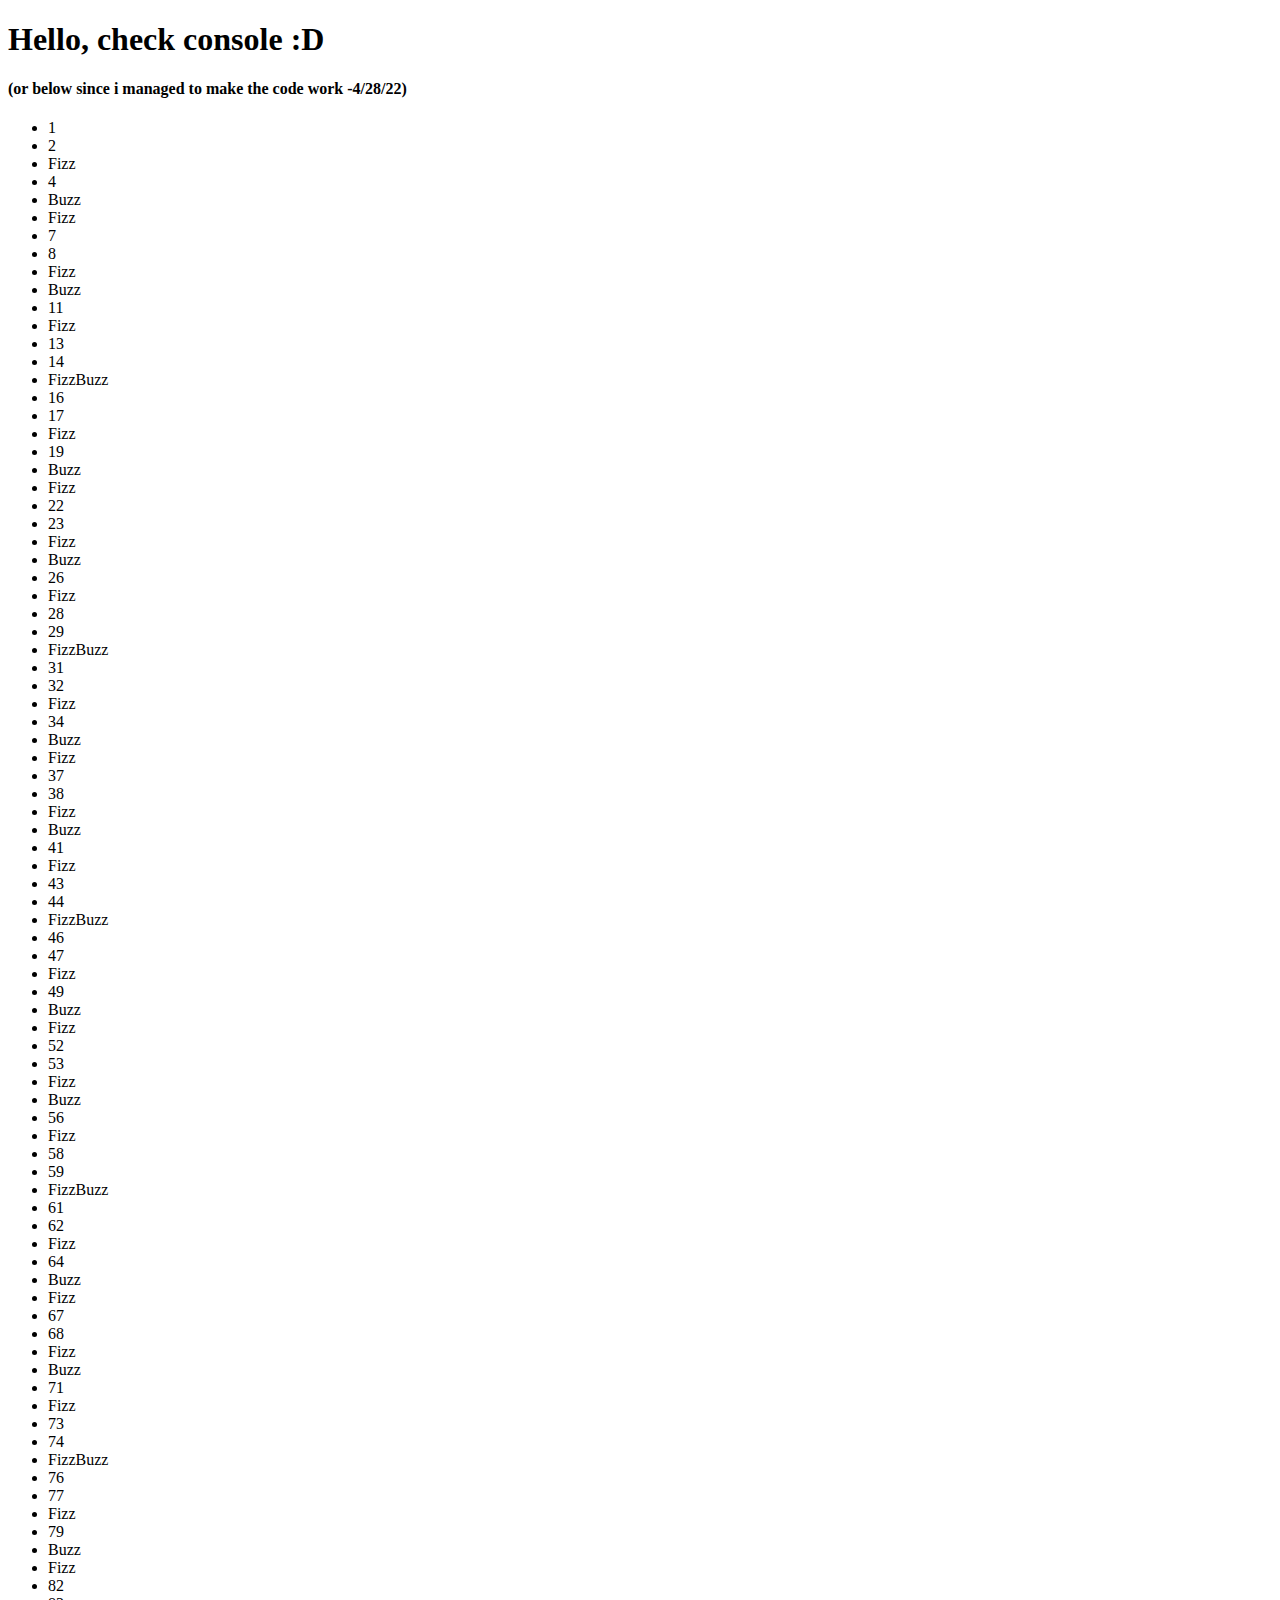
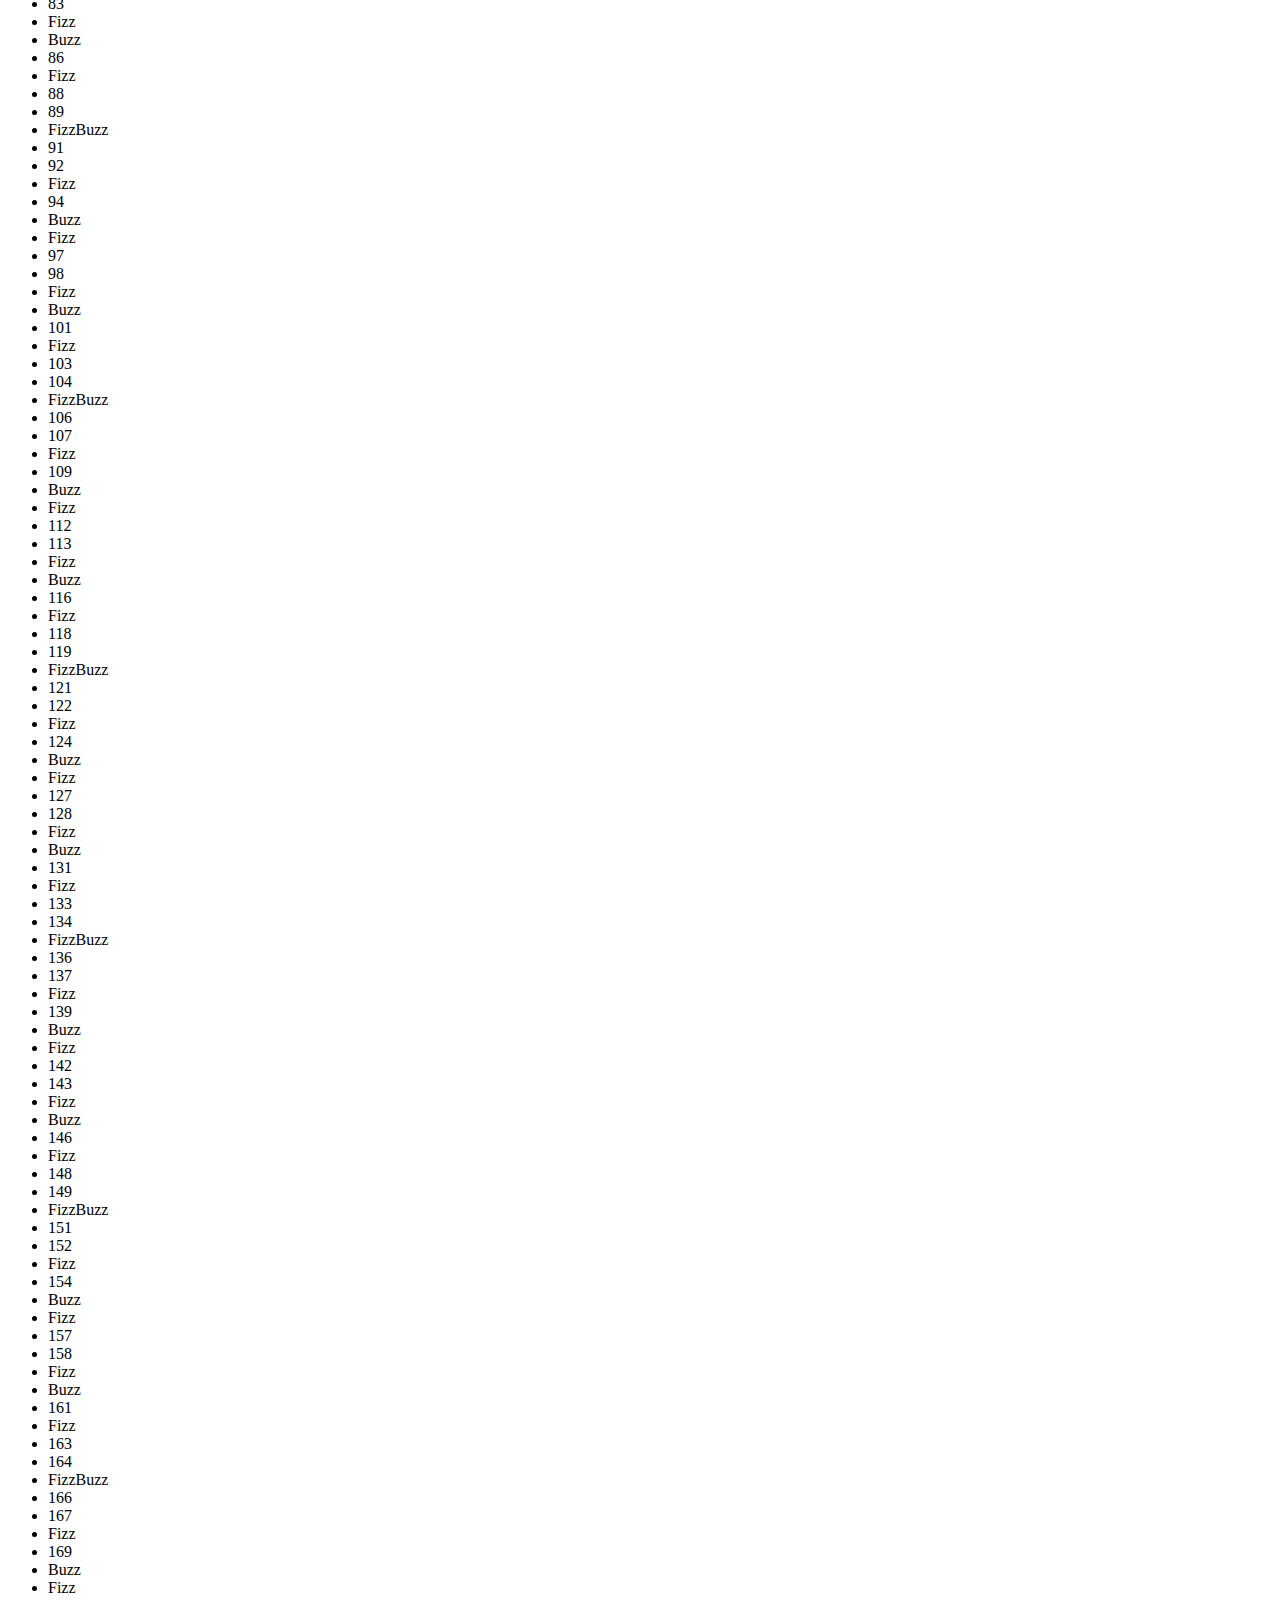
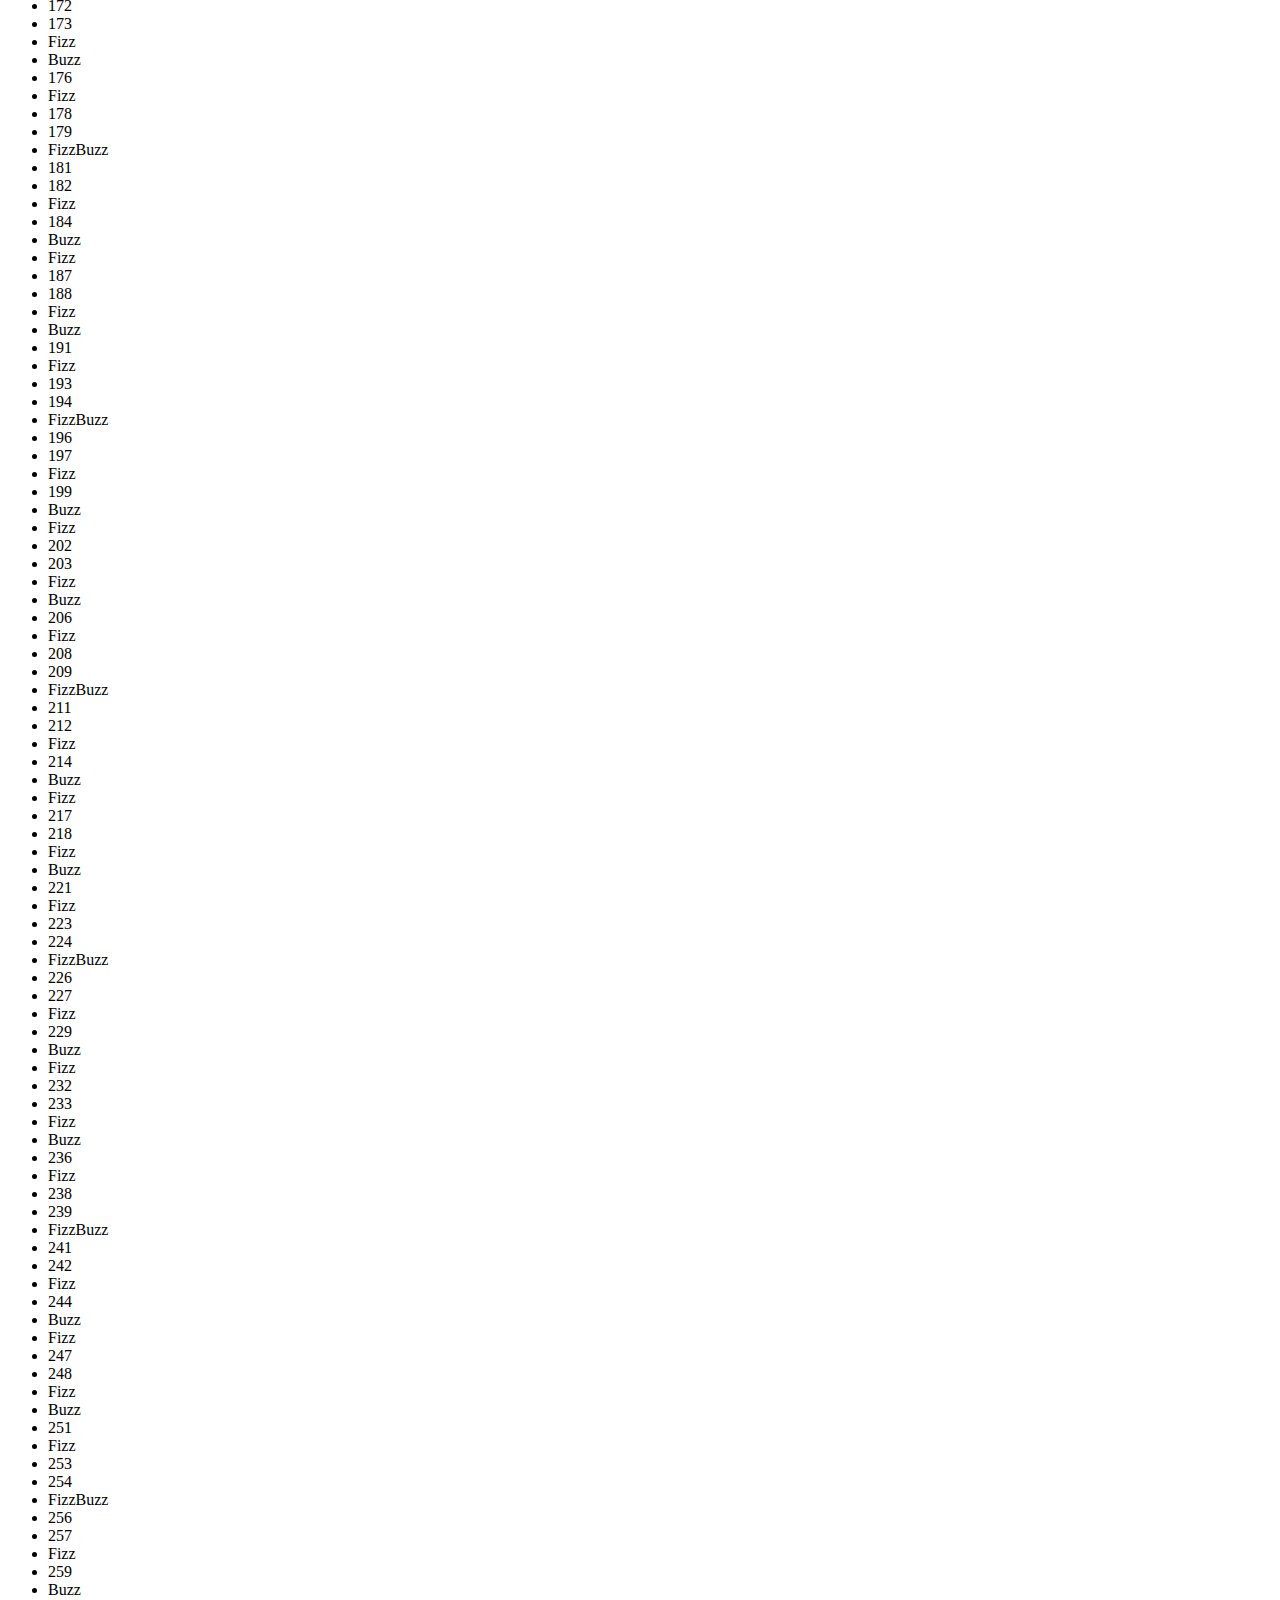
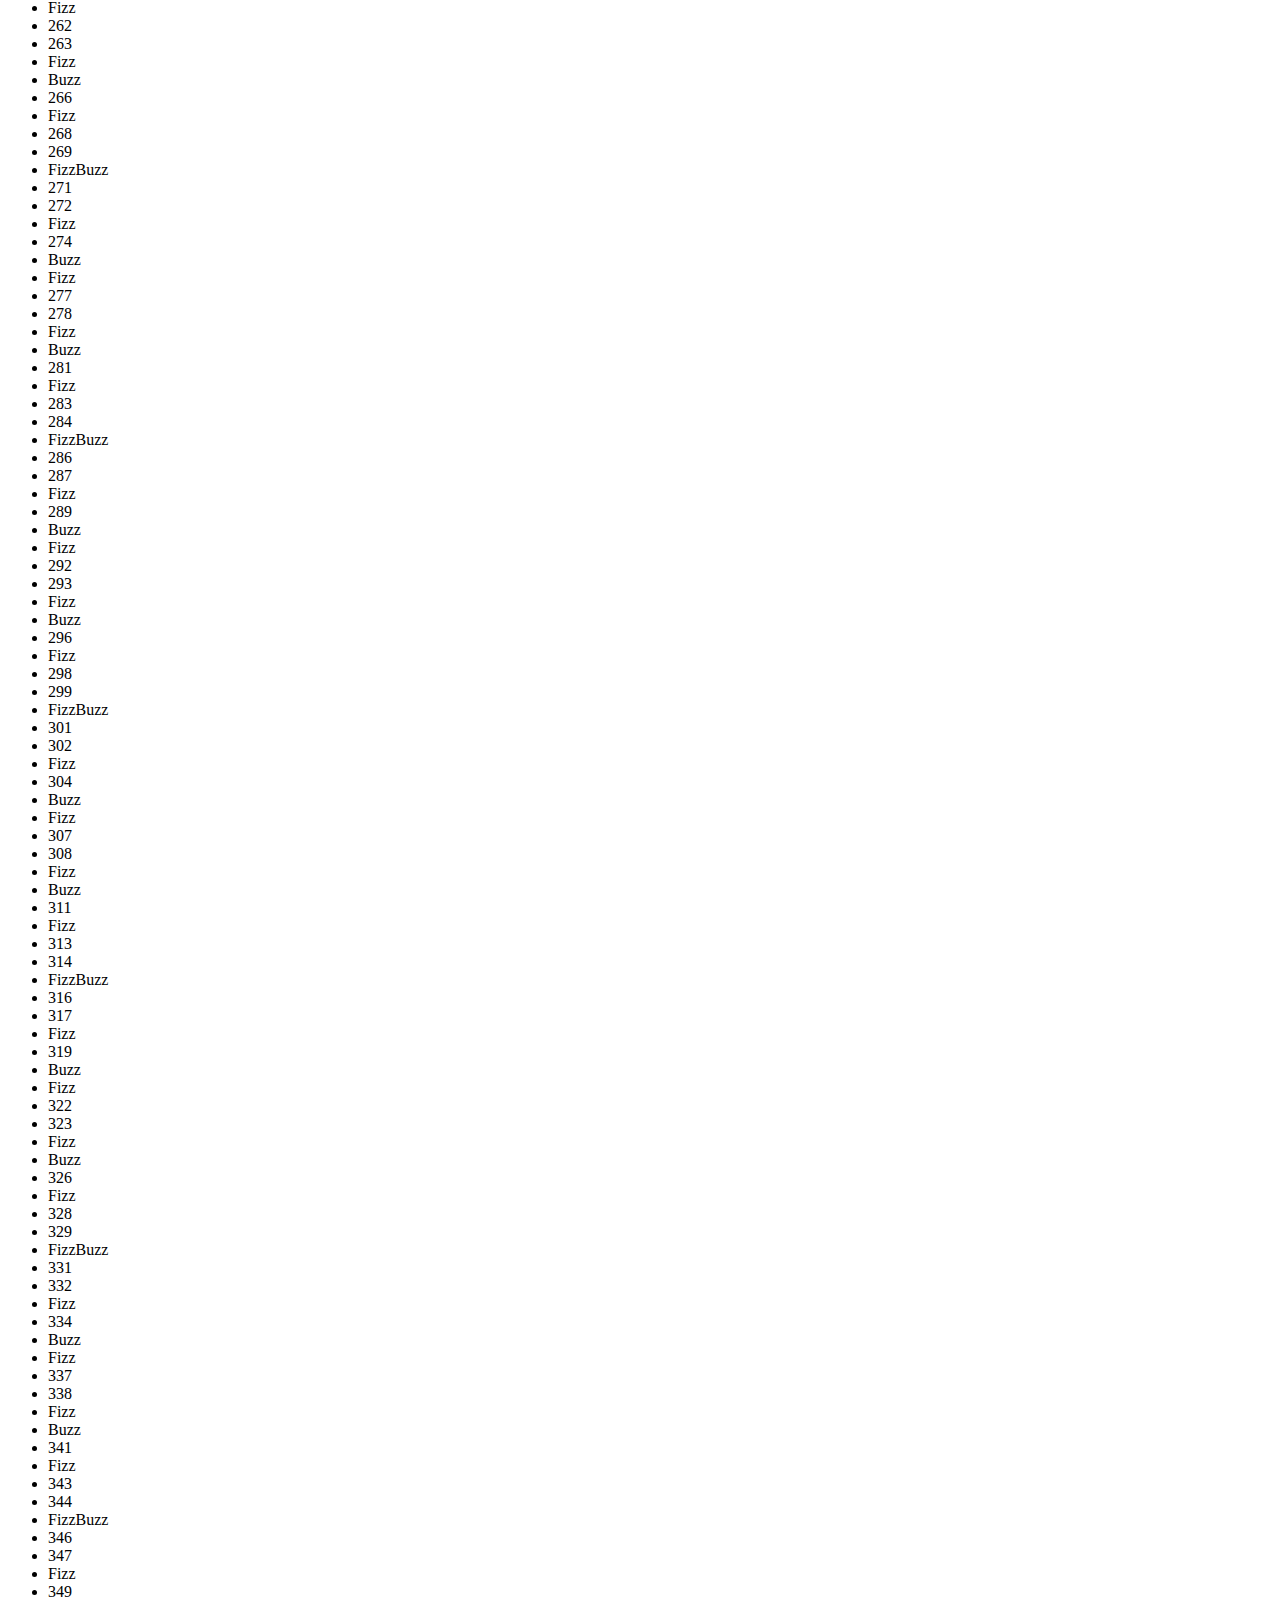
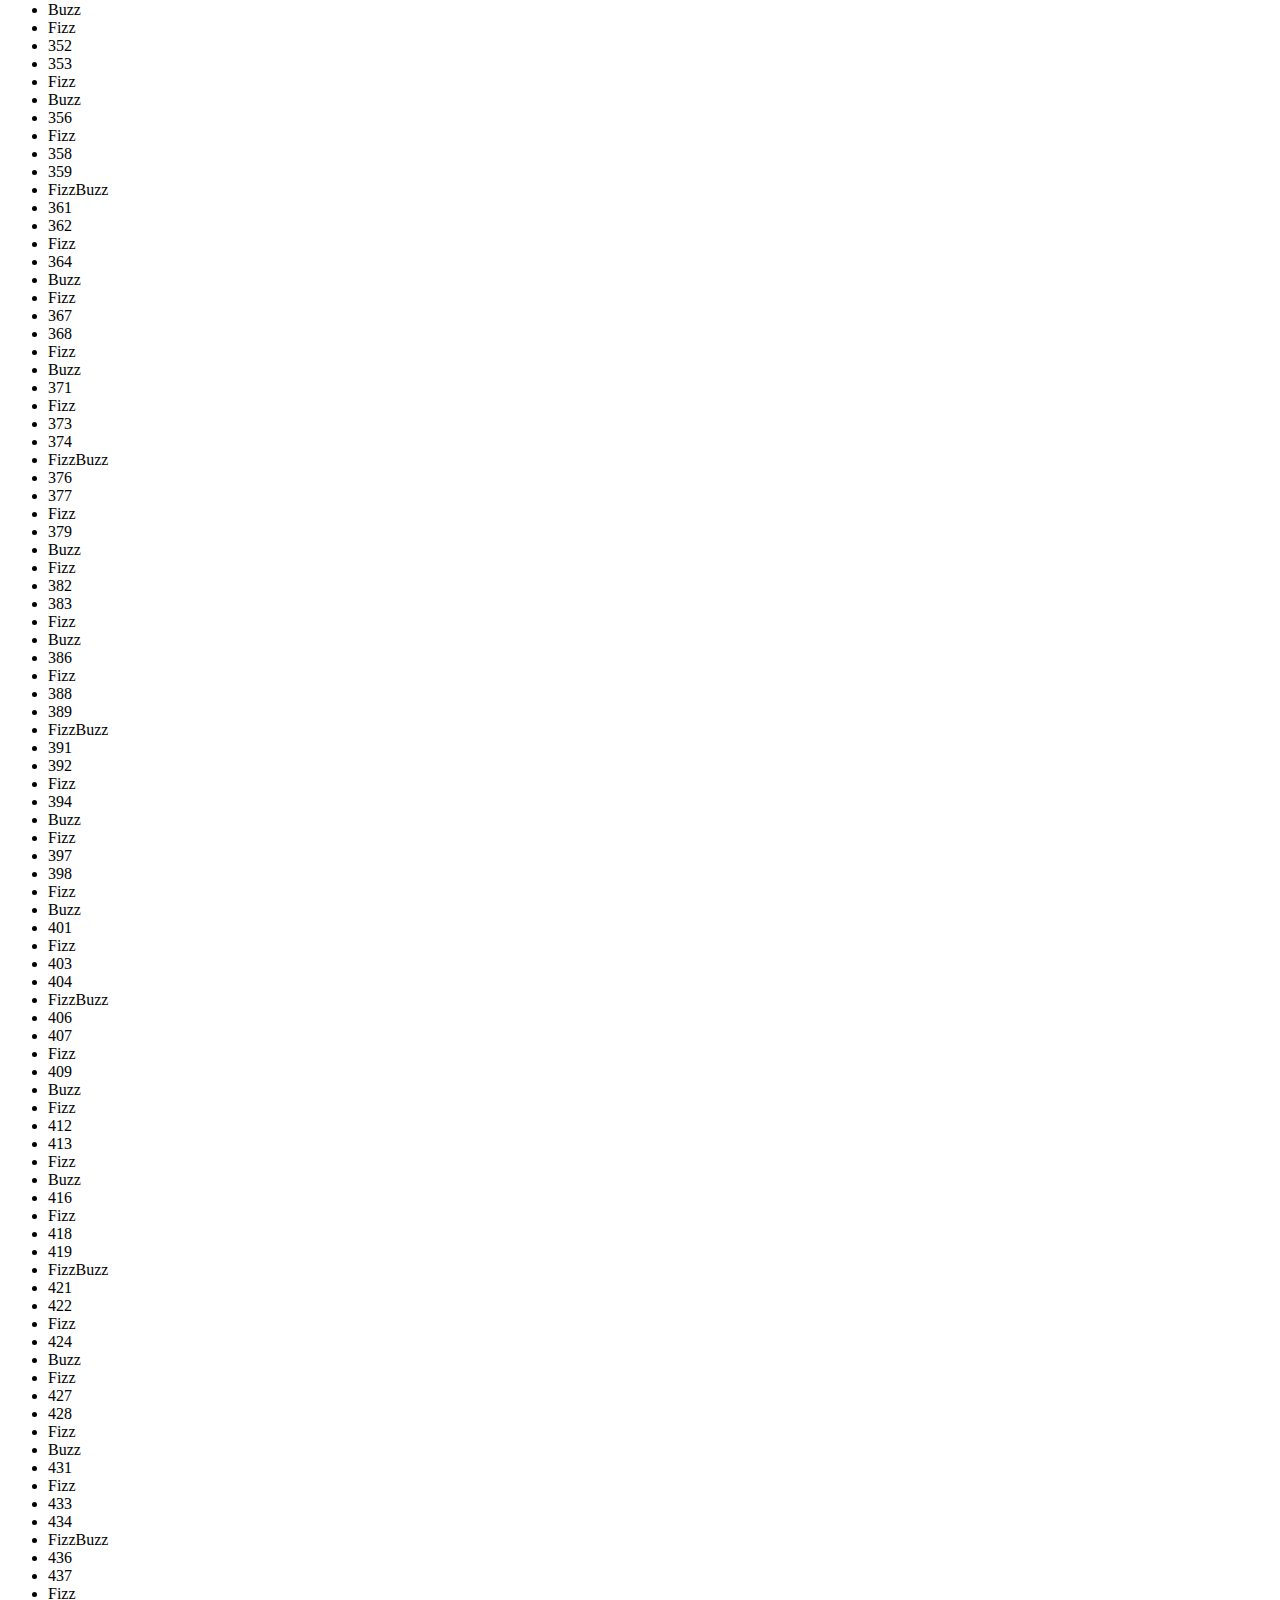
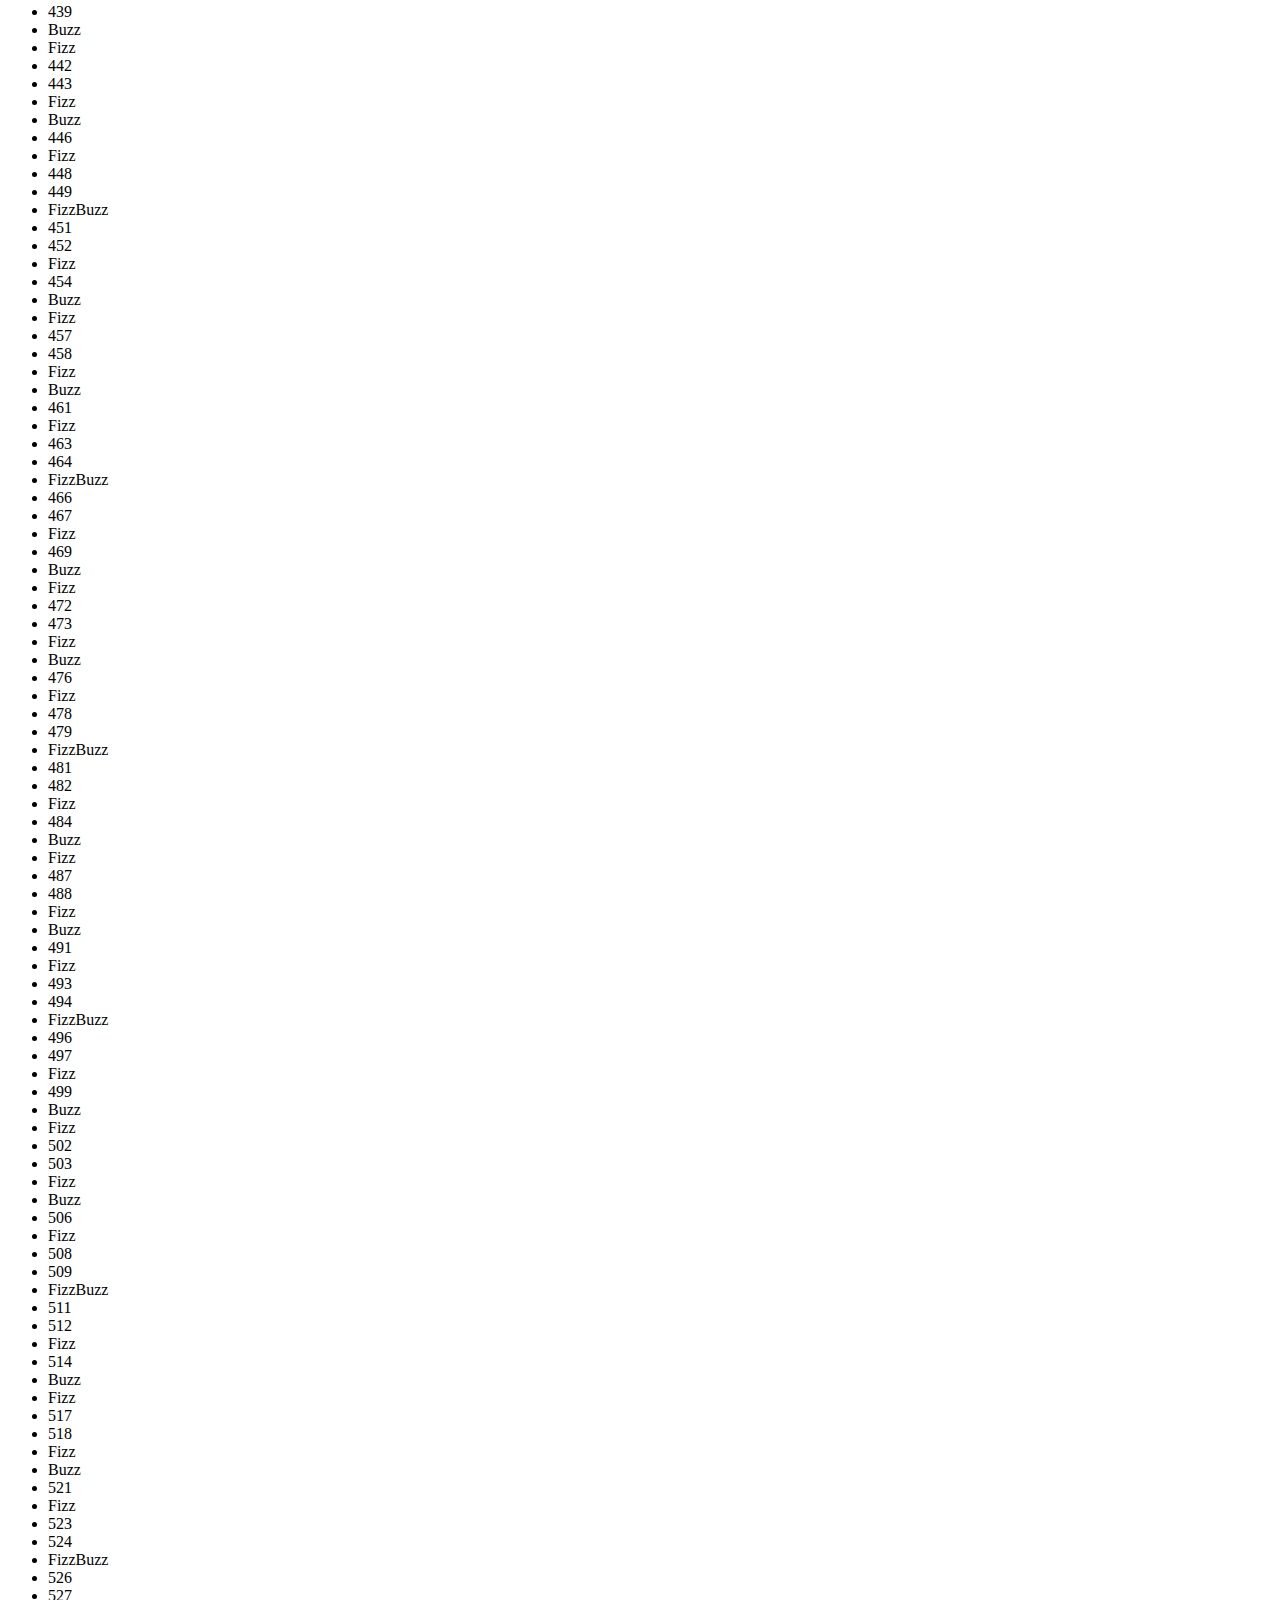
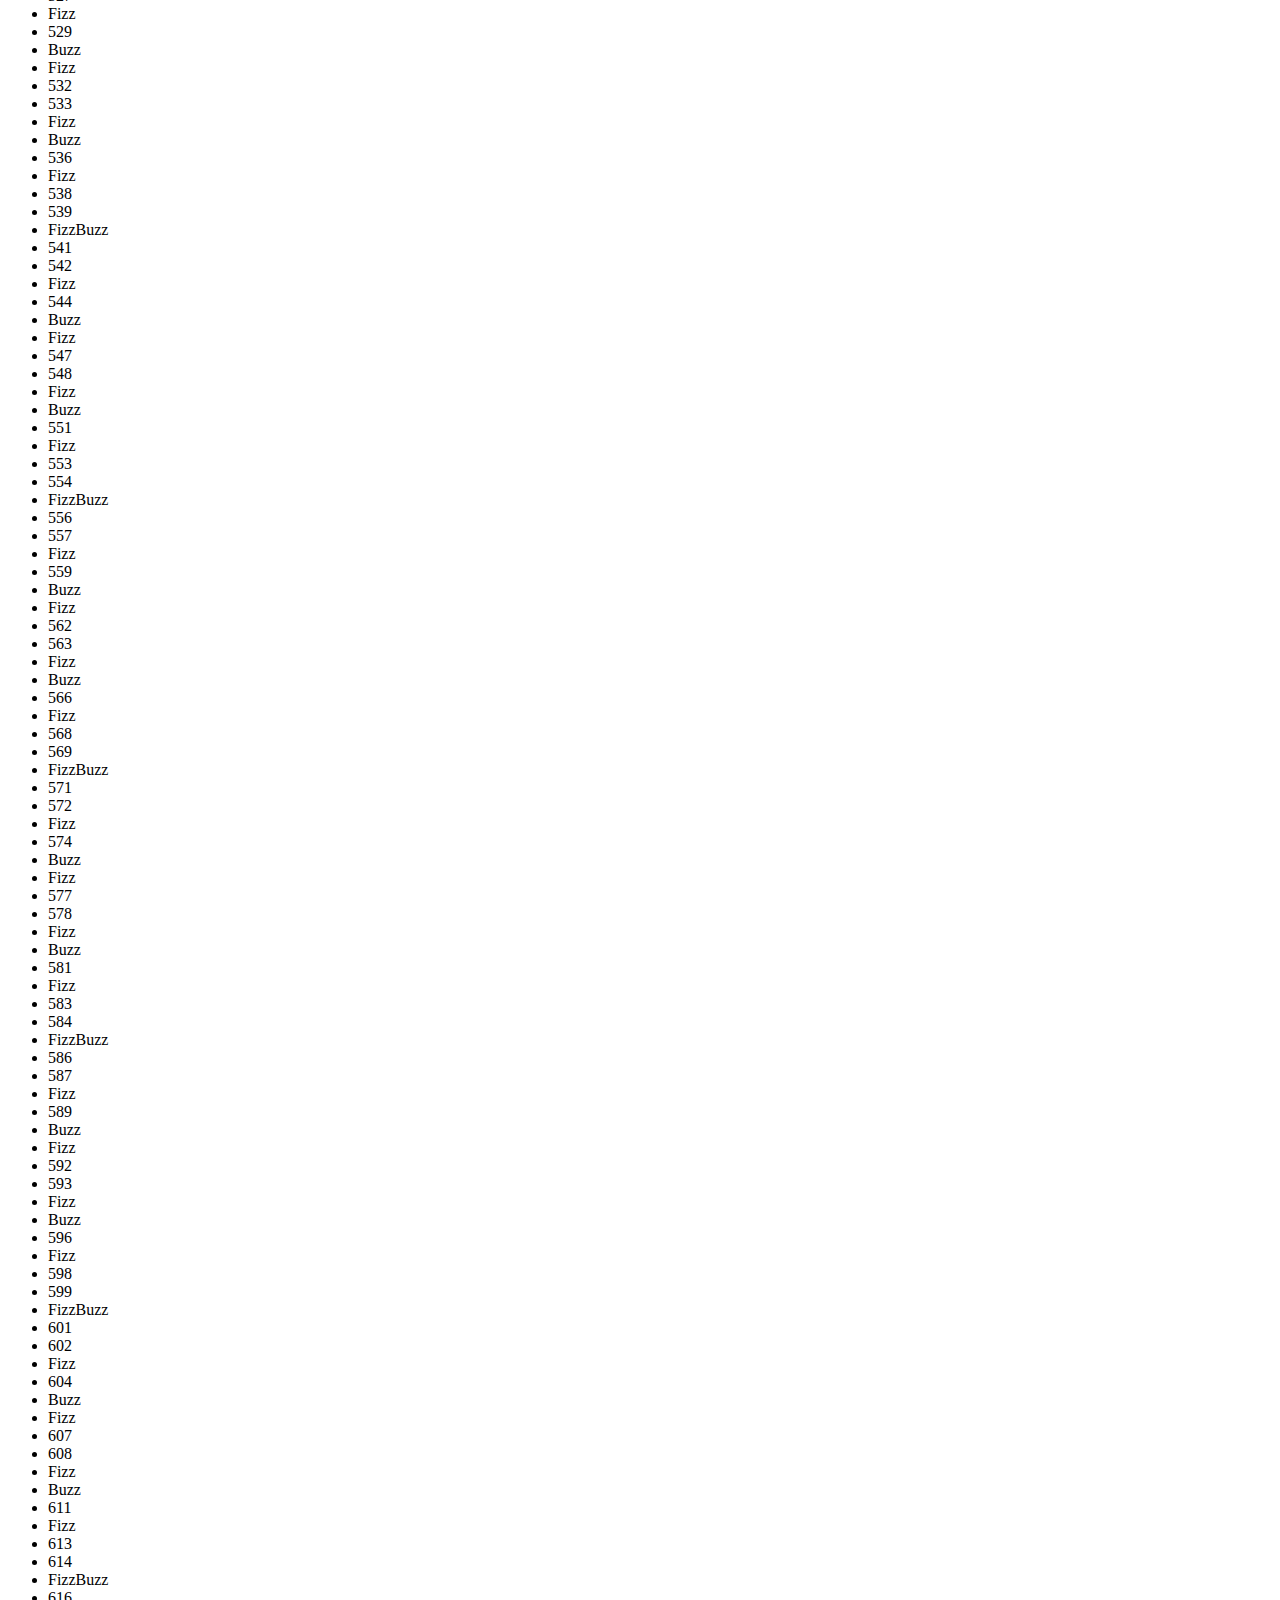
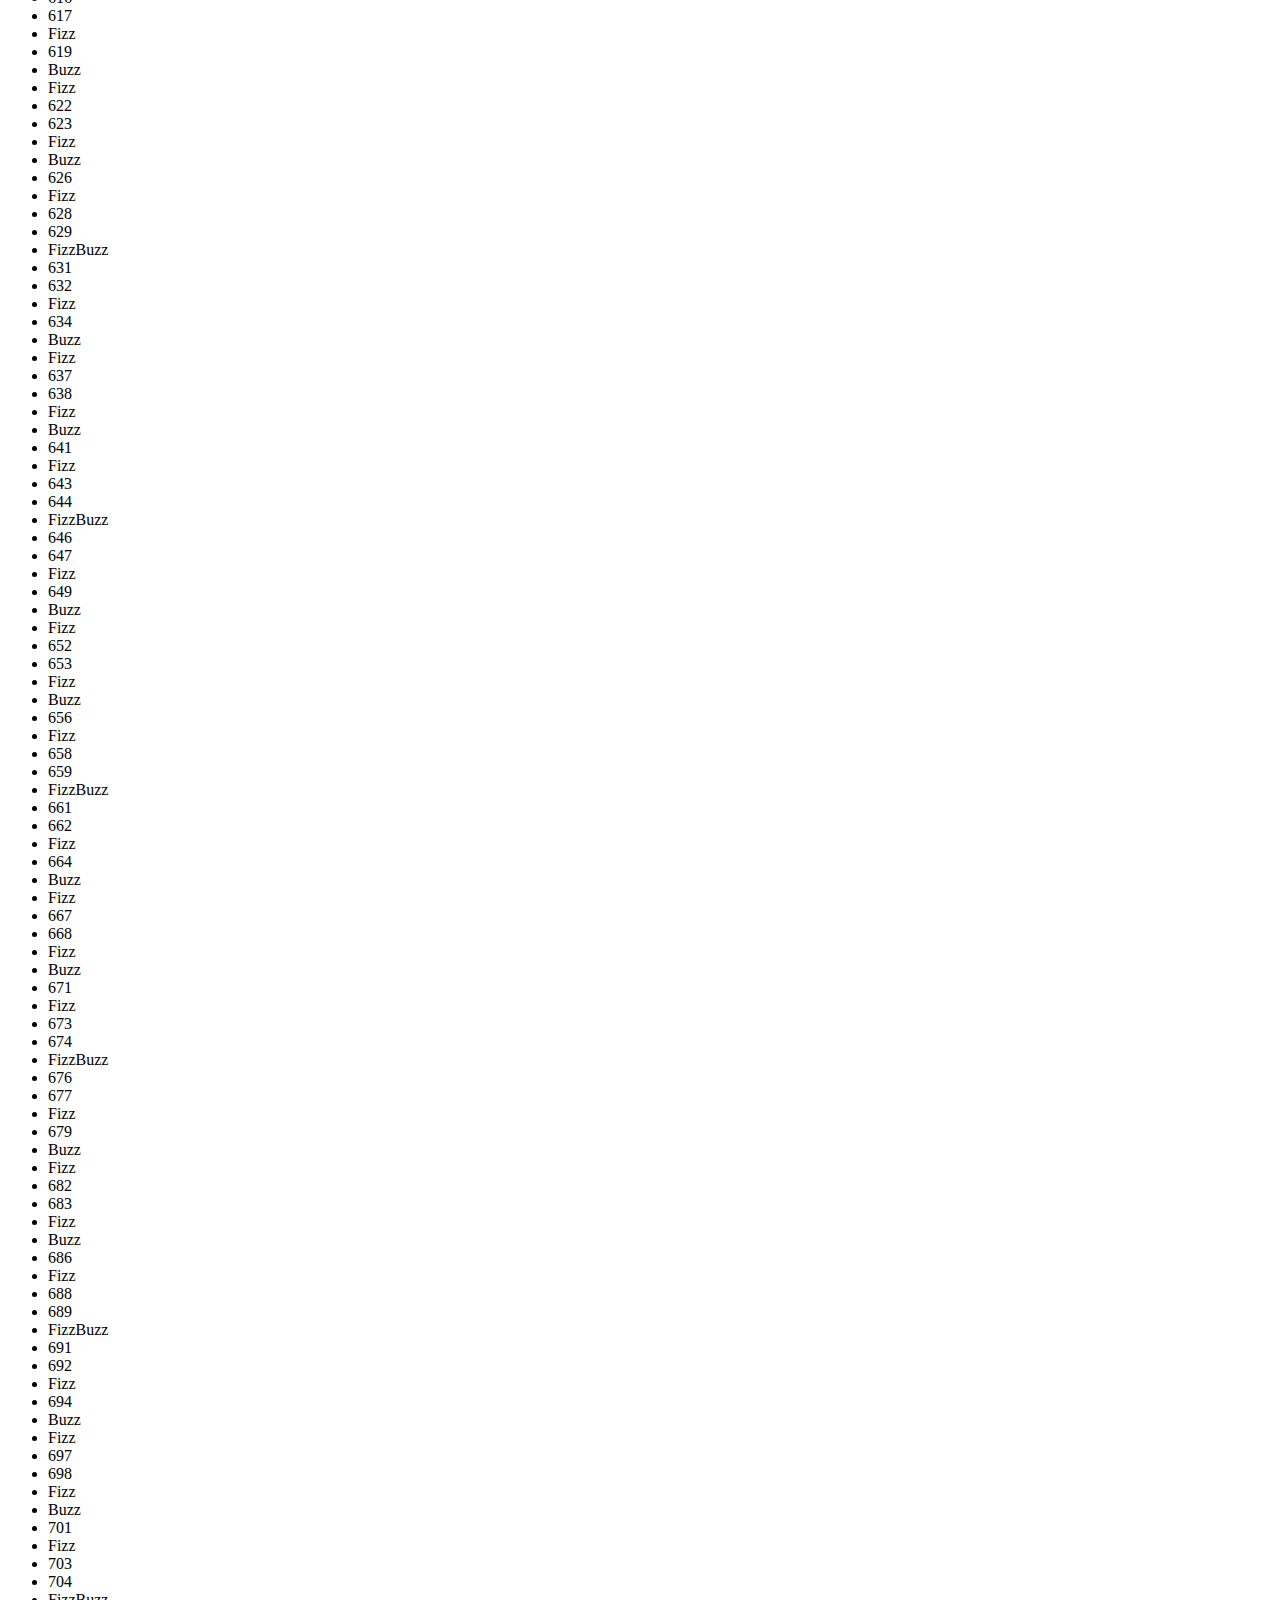
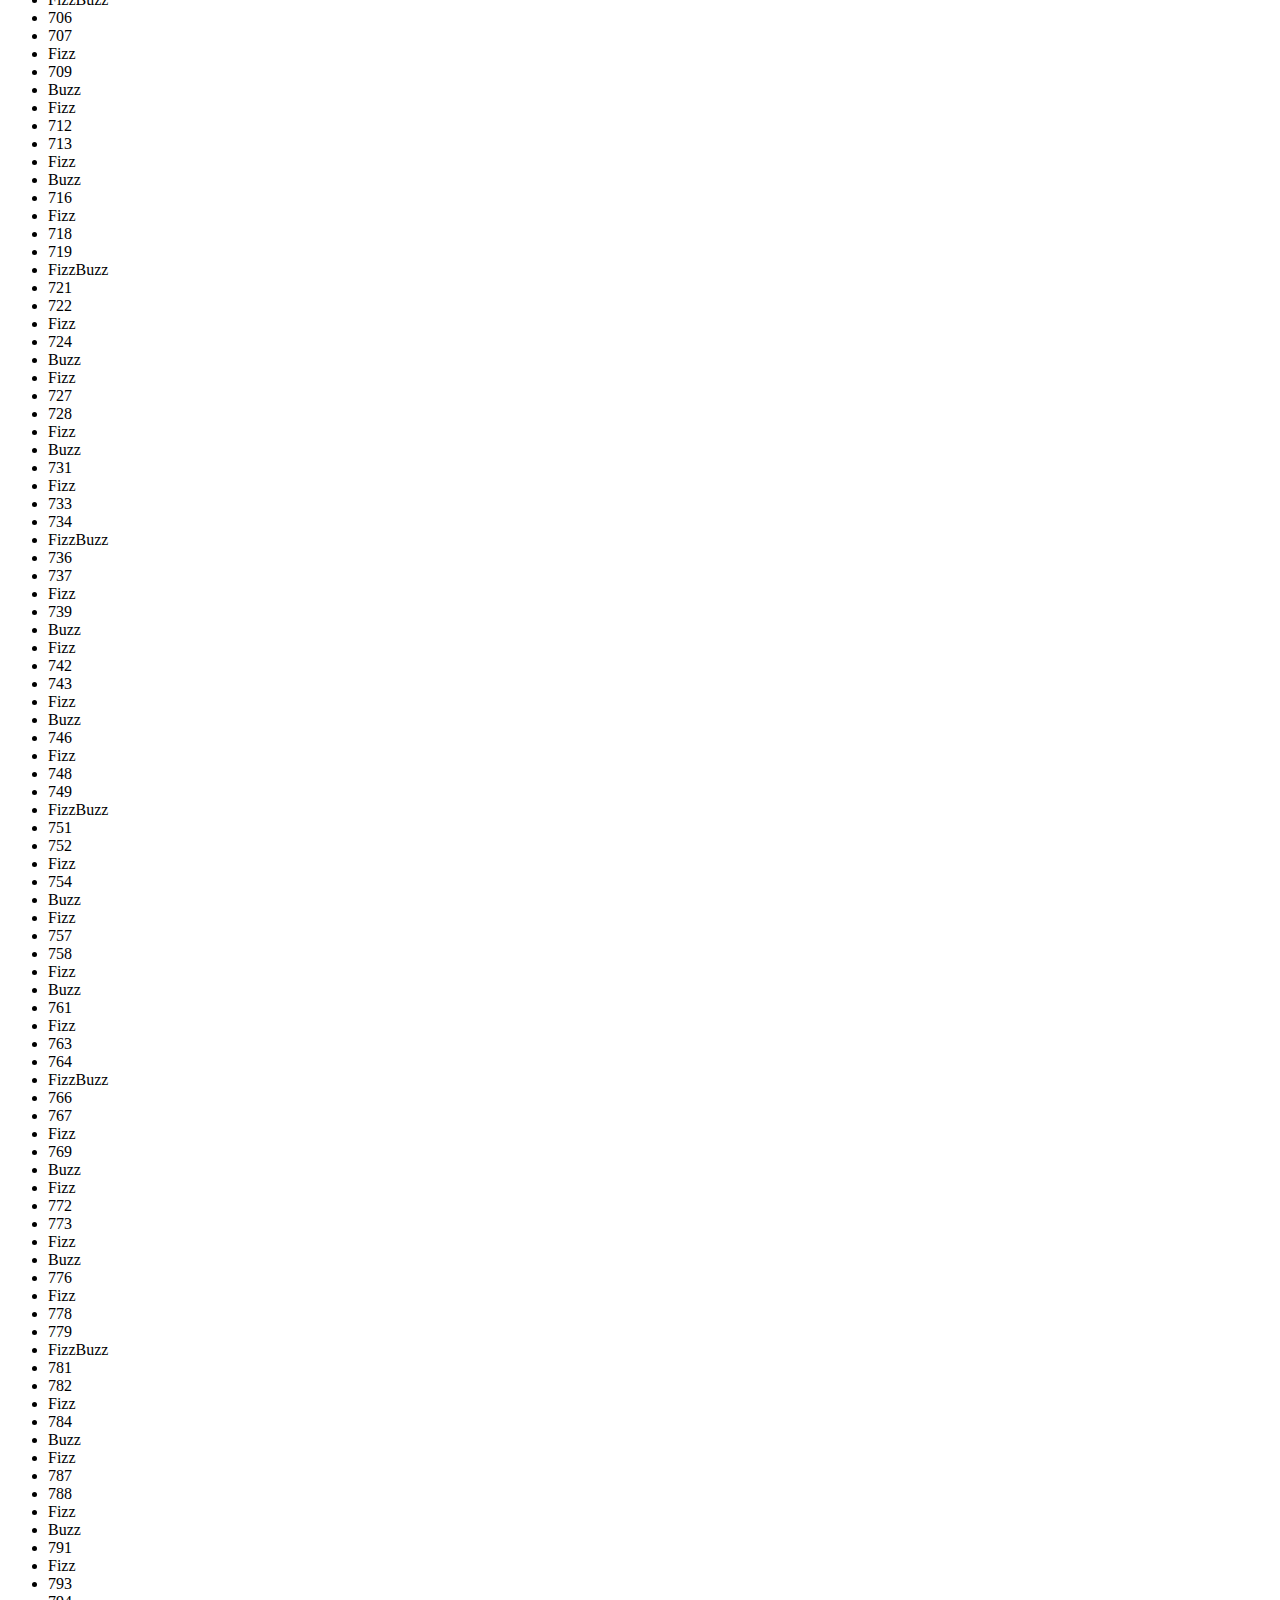
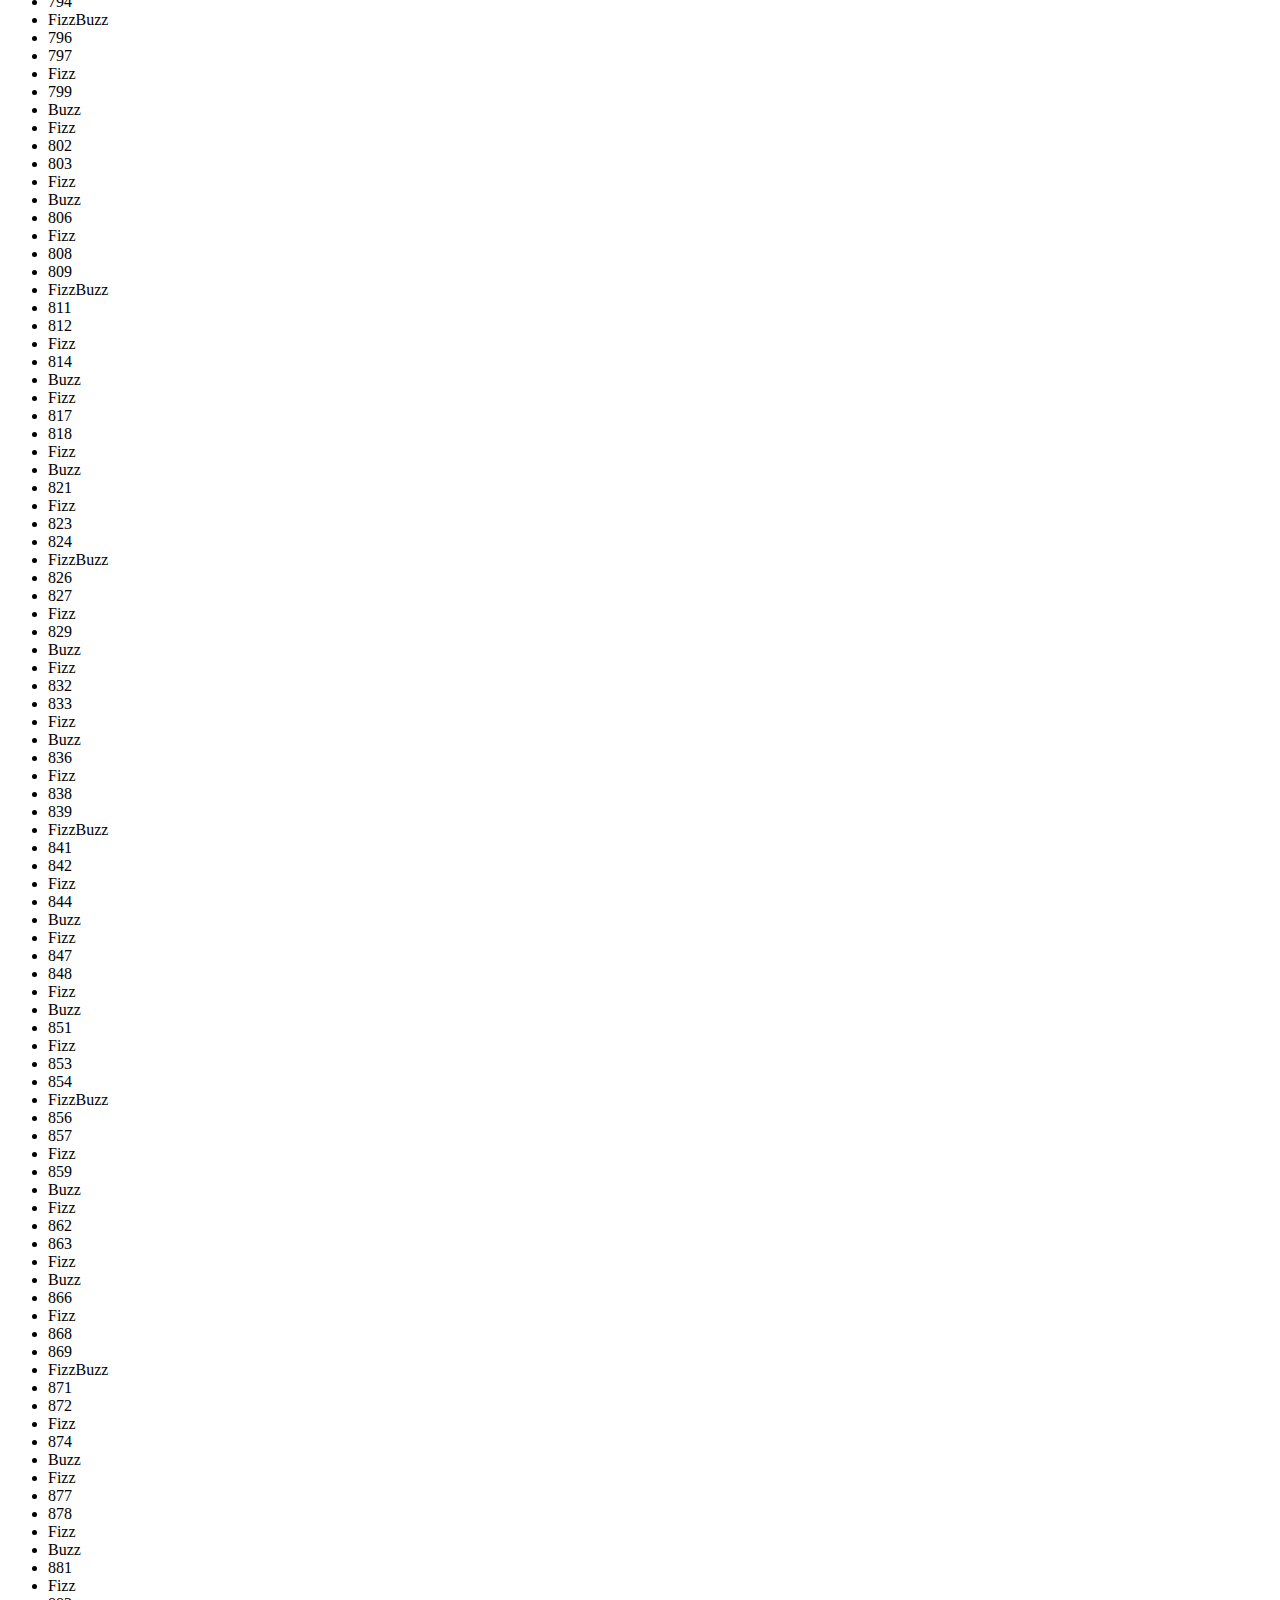
<file: Experimental/FizzBuzz.html>
<!DOCTYPE html>

<head>
    <script type="module">
        const list = document.getElementById('list');

        function problem() {
            for (let i = 1; i <= 1000; i++) {

                let output = "";
                
                if (i % 3 == 0) { output += "Fizz";}
                if (i % 5 == 0) { output += "Buzz";} 
                if (output == "") { output = i }

                console.log(output)
                
                list.appendChild(document.createElement("li")).textContent = output;
            }
        }
        problem();
    </script>
</head>

<body>
    <h1>
        Hello, check console :D 
    </h1>
    <h4>
        (or below since i managed to make the code work -4/28/22)
    </h4>
    <p id="numbers"></p>
    <ul id="list">
    </ul>
</body>
</file>
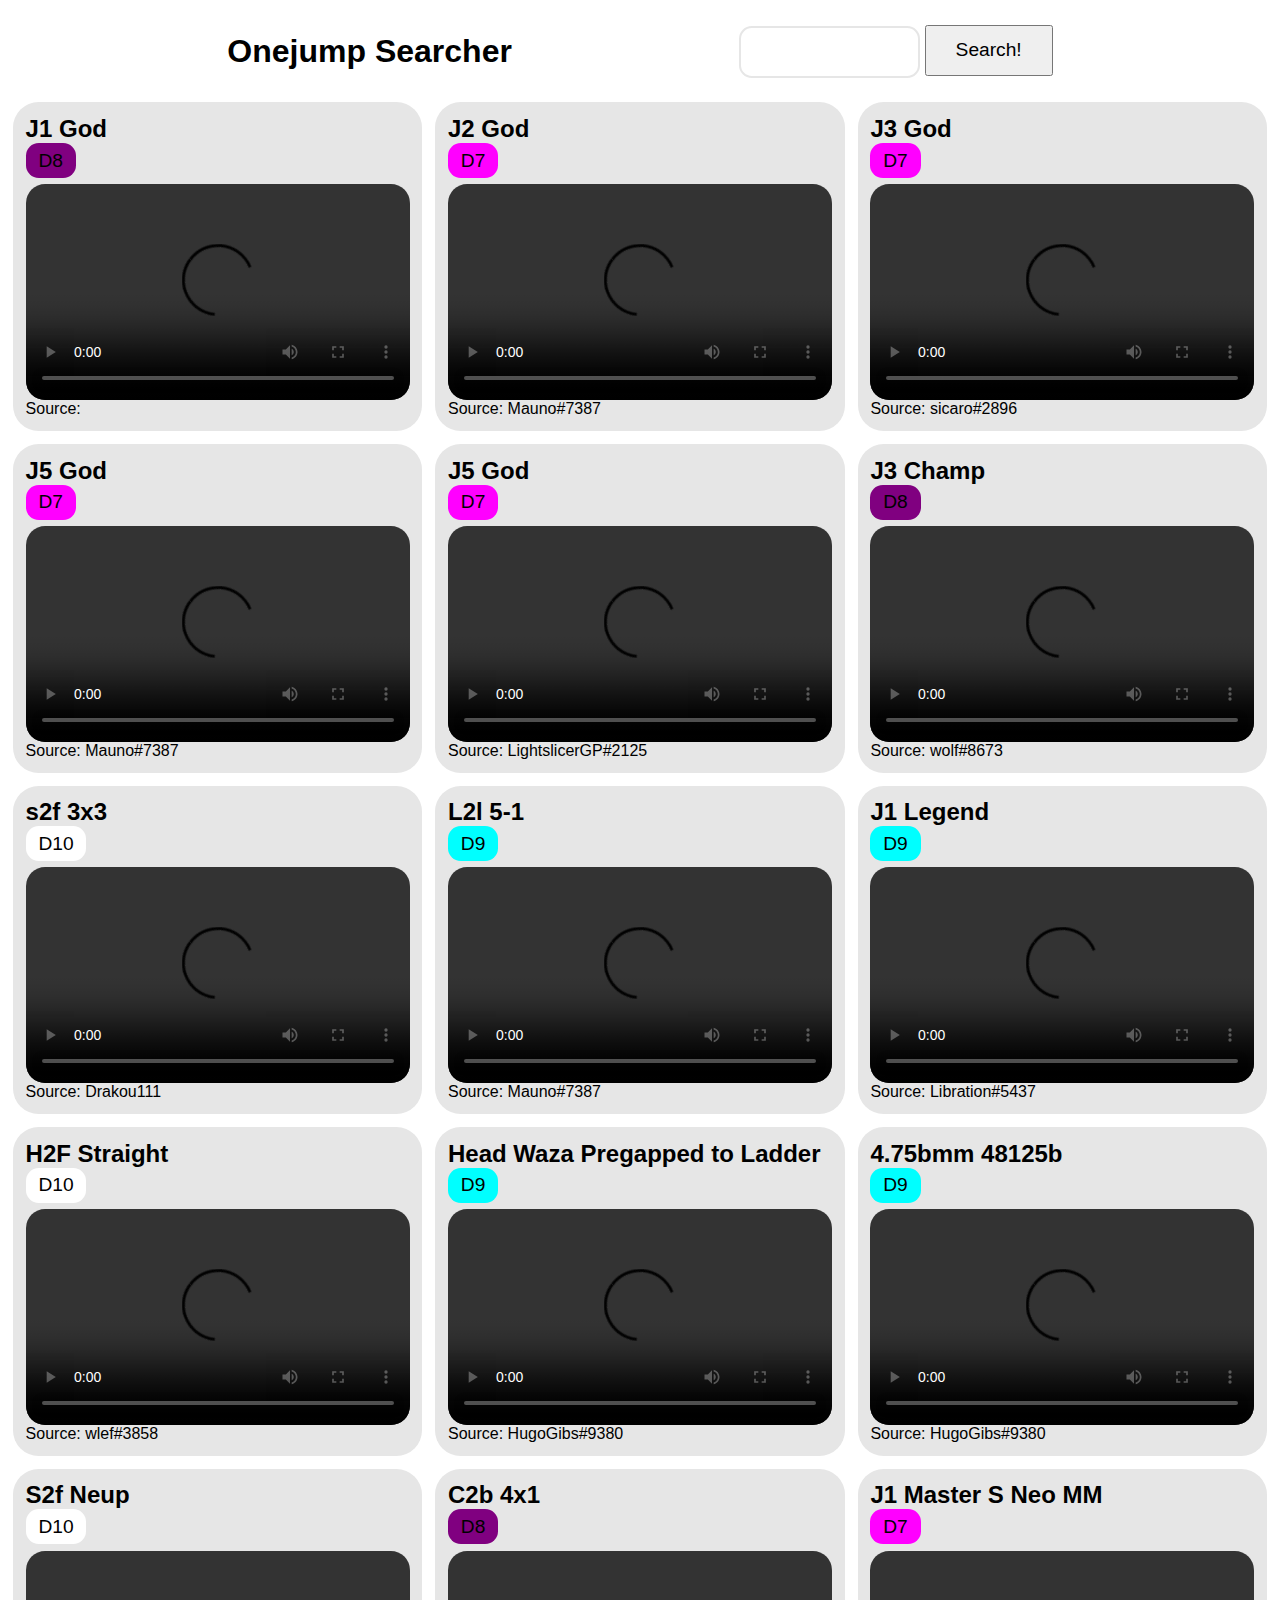
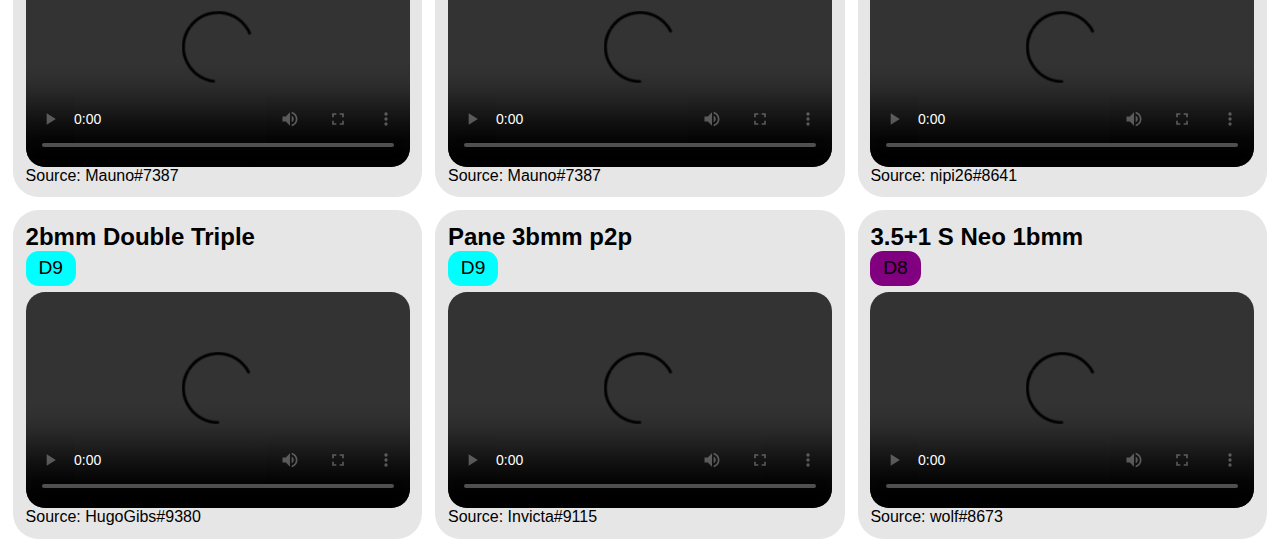
<file: Experimental/MCPKOJ.html>
<head>
    <script type=module>
        function search(event) {
            event.preventDefault();

            let searchquery = document.getElementById("searchbar").value.toLowerCase();
            let x = document.getElementsByClassName('item');

            for (i = 0; i < x.length; i++) {
                if (!x[i].getAttribute("aliases").includes(searchquery)) {
                    x[i].style.display = "none";
                }
                else {
                    x[i].style.display = "block";
                }
            }

            console.log(searchquery);
        };

        for (const element of document.querySelectorAll(".difficulty")) {
            element.dataset.text = element.textContent;
        };
    </script>
</head>

<body>
    <header>
        <h1>
            Onejump Searcher
        </h1>
        <form action="" onsubmit="search(event)">
            <input type="search" id="searchbar">
            <button type="submit">
                Search!
            </button>
        </form>
    </header>

    <li id="catalog">

        <div class="item" aliases="j1 god pane waza l2b wad x-facing x facing">
            <h2 class="title">
                J1 God
            </h2>
            <p class="difficulty">D8</p>
            <video preload="metadata" controls loading="lazy" src="">
            </video>
            <p class="source">
                Source:
            </p>
        </div>

        <div class="item" aliases=" j2 god 1.875bm b2p 3.4375b 4b 45 strafe">
            <h2 class="title">
                J2 God
            </h2>
            <p class="difficulty">D7</p>
            <video preload="metadata" controls loading="lazy" src="https://cdn.discordapp.com/attachments/793324984873386014/1000519246570323978/Minecraft_1.8.9_2022-07-24_00-43-33_Trim.mp4"></video>
            <p class="source">
                Source: Mauno#7387
            </p>
        </div>

        <div class="item" aliases="j3 god sb single block butterfly btfly">
            <h2 class="title">
                J3 God
            </h2>
            <p class="difficulty">D7</p>
            <video preload="metadata" controls loading="lazy"
                src="https://cdn.discordapp.com/attachments/793324984873386014/1028078372594659358/single_block_bfly.mp4">
            </video>
            <p class="source">
                Source: sicaro#2896
            </p>
        </div>

        <div class="item" aliases="j4 god p2p 1bl">
            <h2 class="title">
                J5 God
            </h2>
            <p class="difficulty">D7</p>
            <video preload="metadata" controls loading="lazy" src="https://cdn.discordapp.com/attachments/793324984873386014/1015287640519606272/Minecraft_1.8.9_2022-09-02_18-48-48_Trim.mp4">
            </video>
            <p class="source">
                Source: Mauno#7387
            </p>
        </div>

        <div class="item" aliases="j5 god td2td cross neo">
            <h2 class="title">
                J5 God
            </h2>
            <p class="difficulty">D7</p>
            <video preload="metadata" controls loading="lazy" src="https://cdn.discordapp.com/attachments/793324984873386014/912121182407512074/InShot_20211121_175101106.mp4">
            </video>
            <p class="source">
                Source: LightslicerGP#2125
            </p>
        </div>

        <div class="item" aliases="j3 champ sb single block anvil butterfly bfly btfly">
            <h2 class="title">
                J3 Champ
            </h2>
            <p class="difficulty">D8</p>
            <video preload="metadata" controls loading="lazy"
                src="https://cdn.discordapp.com/attachments/793324984873386014/1029870568545194044/singleanvilbfly.mp4">
            </video>
            <p class="source">
                Source: wolf#8673
            </p>
        </div>

        <div class="item" aliases="s2f 3x3 d10">
            <h2 class="title">
                s2f 3x3
            </h2>
            <p class="difficulty">D10</p>
            <video preload="metadata" controls loading="lazy"
                src="https://cdn.discordapp.com/attachments/793324984873386014/864227051945852988/3x3s2f.mp4">
            </video>
            <p class="source">
                Source: Drakou111
            </p>
        </div>

        <div class="item" aliases="1bmm l2l 5-1 45bwmm double 45 strafe">
            <h2 class="title">
                L2l 5-1
            </h2>
            <p class="difficulty">D9</p>
            <video preload="metadata" controls loading="lazy"
                src="https://cdn.discordapp.com/attachments/793324984873386014/1027185974234583050/Minecraft_1.8.9_2022-10-05_14-48-00_Trim.mp4"></video>
            <p class="source">
                Source: Mauno#7387
            </p>
        </div>

        <div class="item" aliases="j1 legend head waza post gap non pregapped">
            <h2 class="title">
                J1 Legend
            </h2>
            <p class="difficulty">D9</p>
            <video preload="metadata" controls loading="lazy"
                src="https://cdn.discordapp.com/attachments/793324984873386014/1028689726653333594/birthday_head_waza.mp4"></video>
            <p class="source">
                Source: Libration#5437
            </p>
        </div>

        <div class="item" aliases="h2f inertia neo straight elevation mm">
            <h2 class="title">
                H2F Straight
            </h2>
            <p class="difficulty">D10</p>
            <video preload="metadata" controls loading="lazy"
                src="https://cdn.discordapp.com/attachments/793324984873386014/1028656344703713411/oneshot_h2f.mp4"></video>
            <p class="source">
                Source: wlef#3858
            </p>
        </div>

        <div class="item" aliases="head waza pregapped d9-7 j1 l2l to ladder clutch">
            <h2 class="title">
                Head Waza Pregapped to Ladder
            </h2>
            <p class="difficulty">D9</p>
            <video preload="metadata" controls loading="lazy"
                src="https://cdn.discordapp.com/attachments/793324984873386014/1028112124146352198/uncapped_MedalTVMinecraft20221008020551.mp4"></video>
            <p class="source">
                Source: HugoGibs#9380
            </p>
        </div>

        <div class="item" aliases="d8-4 j4 4.75bmm double 45 strafe 4.1825b 4b">
            <h2 class="title">
                4.75bmm 48125b
            </h2>
            <p class="difficulty">D9</p>
            <video preload="metadata" controls loading="lazy"
                src="https://cdn.discordapp.com/attachments/793324984873386014/1028112124146352198/uncapped_MedalTVMinecraft20221008020551.mp4"></video>
            <p class="source">
                Source: HugoGibs#9380
            </p>
        </div>

        <div class="item" aliases="d10-2 j3 1bmm s2f neup neo +1">
            <h2 class="title">
                S2f Neup
            </h2>
            <p class="difficulty">D10</p>
            <video preload="metadata" controls loading="lazy"
                src="https://cdn.discordapp.com/attachments/793324984873386014/1027213770646355978/Minecraft_1.8.9_2022-10-05_16-38-15_Trim.mp4"></video>
            <p class="source">
                Source: Mauno#7387
            </p>
        </div>

        <div class="item" aliases="c2b 45bwmm double 45 strafe 4x1">
            <h2 class="title">
                C2b 4x1
            </h2>
            <p class="difficulty">D8</p>
            <video preload="metadata" controls loading="lazy"
                src="https://cdn.discordapp.com/attachments/793324984873386014/1026913833698214029/Minecraft_1.8.9_2022-10-04_18-39-46_Trim.mp4"></video>
            <p class="source">
                Source: Mauno#7387
            </p>
        </div>

        <div class="item" aliases="j1 master s neo mm 45bwmm double 45 strafe">
            <h2 class="title">
                J1 Master S Neo MM
            </h2>
            <p class="difficulty">D7</p>
            <video preload="metadata" controls loading="lazy"
                src="https://cdn.discordapp.com/attachments/793324984873386014/1026488955006353488/j1_master_45bwmm_s_neo.mp4"></video>
            <p class="source">
                Source: nipi26#8641
            </p>
        </div>

        <div class="item" aliases="d9-8 j5 double triple 2bmm bwmm 45 strafe">
            <h2 class="title">
                2bmm Double Triple
            </h2>
            <p class="difficulty">D9</p>
            <video preload="metadata" controls loading="lazy"
                src="https://cdn.discordapp.com/attachments/793324984873386014/1025990604225785977/uncapped_MedalTVMinecraft20221002053209.mp4"></video>
            <p class="source">
                Source: HugoGibs#9380
            </p>
        </div>

        <div class="item" aliases="d9-10 j2 p2p 3bmm pane mm">
            <h2 class="title">
                Pane 3bmm p2p
            </h2>
            <p class="difficulty">D9</p>
            <video preload="metadata" controls loading="lazy"
                src="https://cdn.discordapp.com/attachments/793324984873386014/1025401344774897694/D9-10_j2.mp4"></video>
            <p class="source">
                Source: Invicta#9115
            </p>
        </div>

        <div class="item" aliases="d8-1 j2 1bmm 45bwmm double 45 strafe s neo momentum">
            <h2 class="title">
                3.5+1 S Neo 1bmm
            </h2>
            <p class="difficulty">D8</p>
            <video preload="metadata" controls loading="lazy"
                src="https://cdn.discordapp.com/attachments/793324984873386014/1025361469849731114/sneo351.mp4"></video>
            <p class="source">
                Source: wolf#8673
            </p>
        </div>

        <!--
        <div class="item" aliases="s2f 4b 4.375b rex bwmm">
            <h2 class="title">
                s2f 4b
            </h2>
            <p class="difficulty">
                D5
            </p>
            <iframe src="https://www.youtube.com/embed/ez13w13e8Lo"
                allow="accelerometer; autoplay; clipboard-write; encrypted-media; gyroscope; picture-in-picture"
                allowfullscreen></iframe>
            <p class="source">
                Source: 
            </p>
        </div>

        <div class="item" aliases="3bm triple z facing">
            <h2 class="title">
                3bm triple
            </h2>
            <p class="difficulty">
                D5
            </p>
            <iframe src="https://www.youtube.com/embed/wkBrei6Y8Hw"
                allow="accelerometer; autoplay; clipboard-write; encrypted-media; gyroscope; picture-in-picture"
                allowfullscreen></iframe>
            <p class="source">
                Source: 
            </p>
        </div>
    -->

    </li>
    <style>
        @media (prefers-color-scheme: light) {
            :root {
                --main-color: #ffffff;
                --secondary-color: #e6e6e6;
                --text: #000000;
            }
        }

        @media (prefers-color-scheme: dark) {
            :root {
                --main-color: #000000;
                --secondary-color: #191919;
                --text: #ffffff;
            }
        }

        @import url('https://fonts.googleapis.com/css2?family=Figtree:wght@400;600&display=swap');

        :root {
            font-family: 'Figtree', sans-serif !important;
        }

        body {
            background-color: var(--main-color);
            font-family: 'Figtree', sans-serif;
        }

        body::-webkit-scrollbar {
            width: 0em;
        }

        input[type="search"] {
            size: 10vw;
            padding: 0vw;
            height: 4vw;
            border: 0.2vw solid var(--secondary-color);
            border-radius: 1vw;
        }

        input {
            background-color: var(--main-color) !important;
        }

        button {
            height: 4vw;
            width: 10vw;
            font-size: 1.5vw;
        }

        header {
            display: flex;
            align-items: center;
            justify-content: space-evenly;
            height: 8vw;
        }

        #catalog {
            display: grid;
            width: 98vw;
            margin: 0vw 1vw;
            grid-template-columns: repeat(3, 1fr);
            gap: 1vw;
        }

        .item {
            background-color: var(--secondary-color);
            border-radius: 2vw;
            padding: 1vw;
            position: relative;
        }

        iframe,
        video {
            aspect-ratio: 16 / 9;
            width: 30vw;
            border-radius: 1.5vw;
            border: none;
        }

        body,
        h1,
        h2,
        h3,
        h4,
        h5,
        h6,
        p,
        form {
            color: var(--text) !important;
            margin: 0 !important;
            font-family: 'Figtree', sans-serif;
        }

        h2,
        .difficulty {
            margin-left: 0.4vw;
        }

        .difficulty {
            font-size: 1.5vw;
            width: max-content;
            padding: 0.5vw 1vw;
            border-radius: 1vw;
            /*background-color: #cccccc;*/
        }

        .item>video {
            margin-top: 0.5vw;
        }

        .difficulty[data-text="D7"] {
            background: magenta;
        }

        .difficulty[data-text="D8"] {
            background: purple;
        }

        .difficulty[data-text="D9"] {
            background: cyan;
        }

        .difficulty[data-text="D10"] {
            background: #ffffff;
        }
    </style>
</body>
</file>
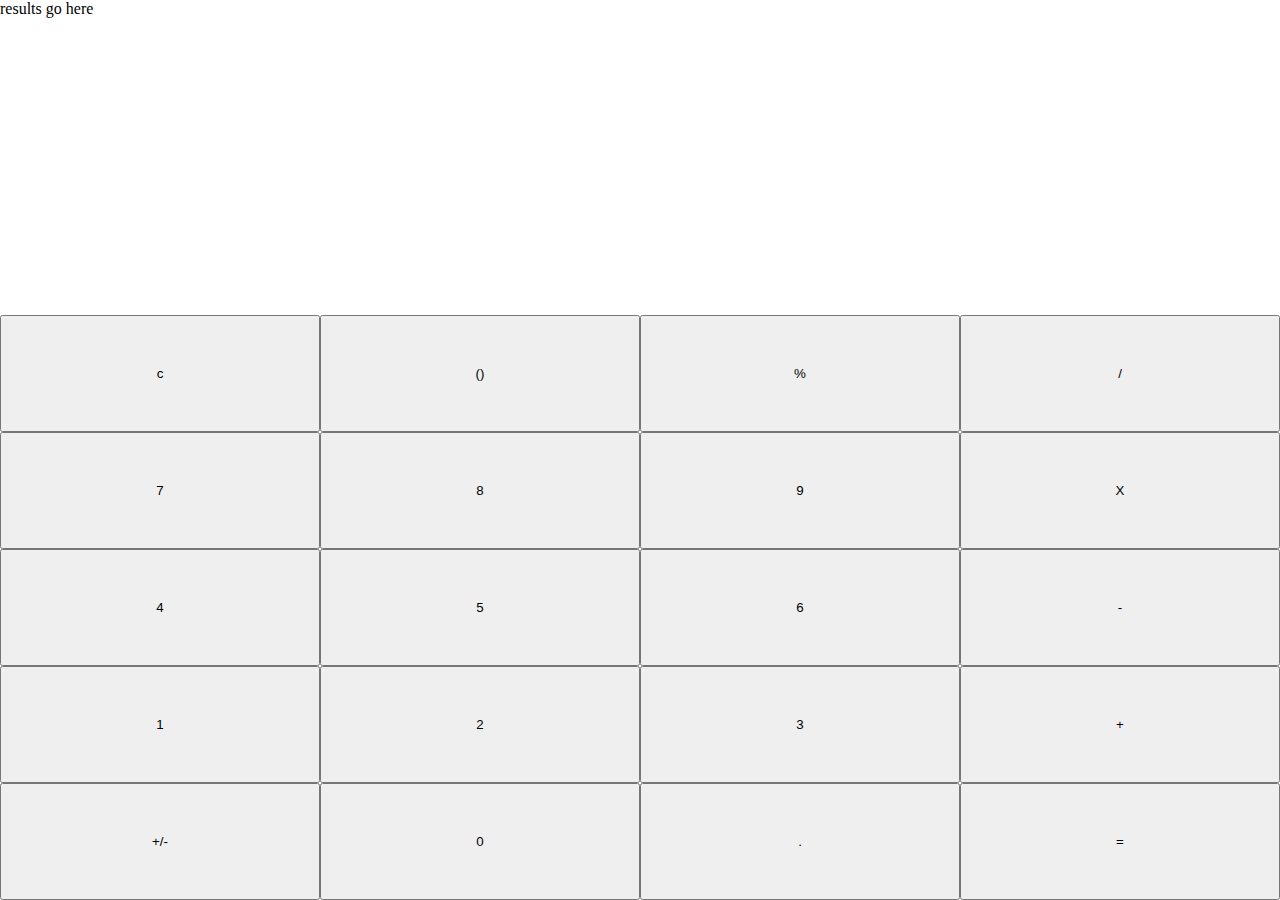
<file: Experimental/NeumorphicCalculator.html>
<!DOCTYPE html>

<head>
  <title>Neumorphic Calculator | LightslicerGP</title>
  <meta name="description" content="This is a temp page for neumorphic calculator design i liked, this is temp tho lol">
  <link rel="shortcut icon" type="image/png" href="../Images/LSPGv3.jpg">
  <style>
    body {
      margin: 0px;
    }

    #results {
      width: 100vw;
      height: 35vh;
    }

    #numpad {
      width: 100vw;
      height: 65vh;
      display: grid;
      grid-template: repeat(5, 1fr) / repeat(4, 1fr);
    }
  </style>
</head>

<body>
  <div id="results">results go here</div>
  <div id="numpad">
    <button class="black">c</button>
    <button class="black">()</button>
    <button class="black">%</button>
    <button class="black">/</button>
    <button class="black">7</button>
    <button class="black">8</button>
    <button class="black">9</button>
    <button class="black">X</button>
    <button class="black">4</button>
    <button class="black">5</button>
    <button class="black">6</button>
    <button class="black">-</button>
    <button class="black">1</button>
    <button class="black">2</button>
    <button class="black">3</button>
    <button class="black">+</button>
    <button class="black">+/-</button>
    <button class="black">0</button>
    <button class="black">.</button>
    <button class="black">=</button>
  </div>
</body>
</file>
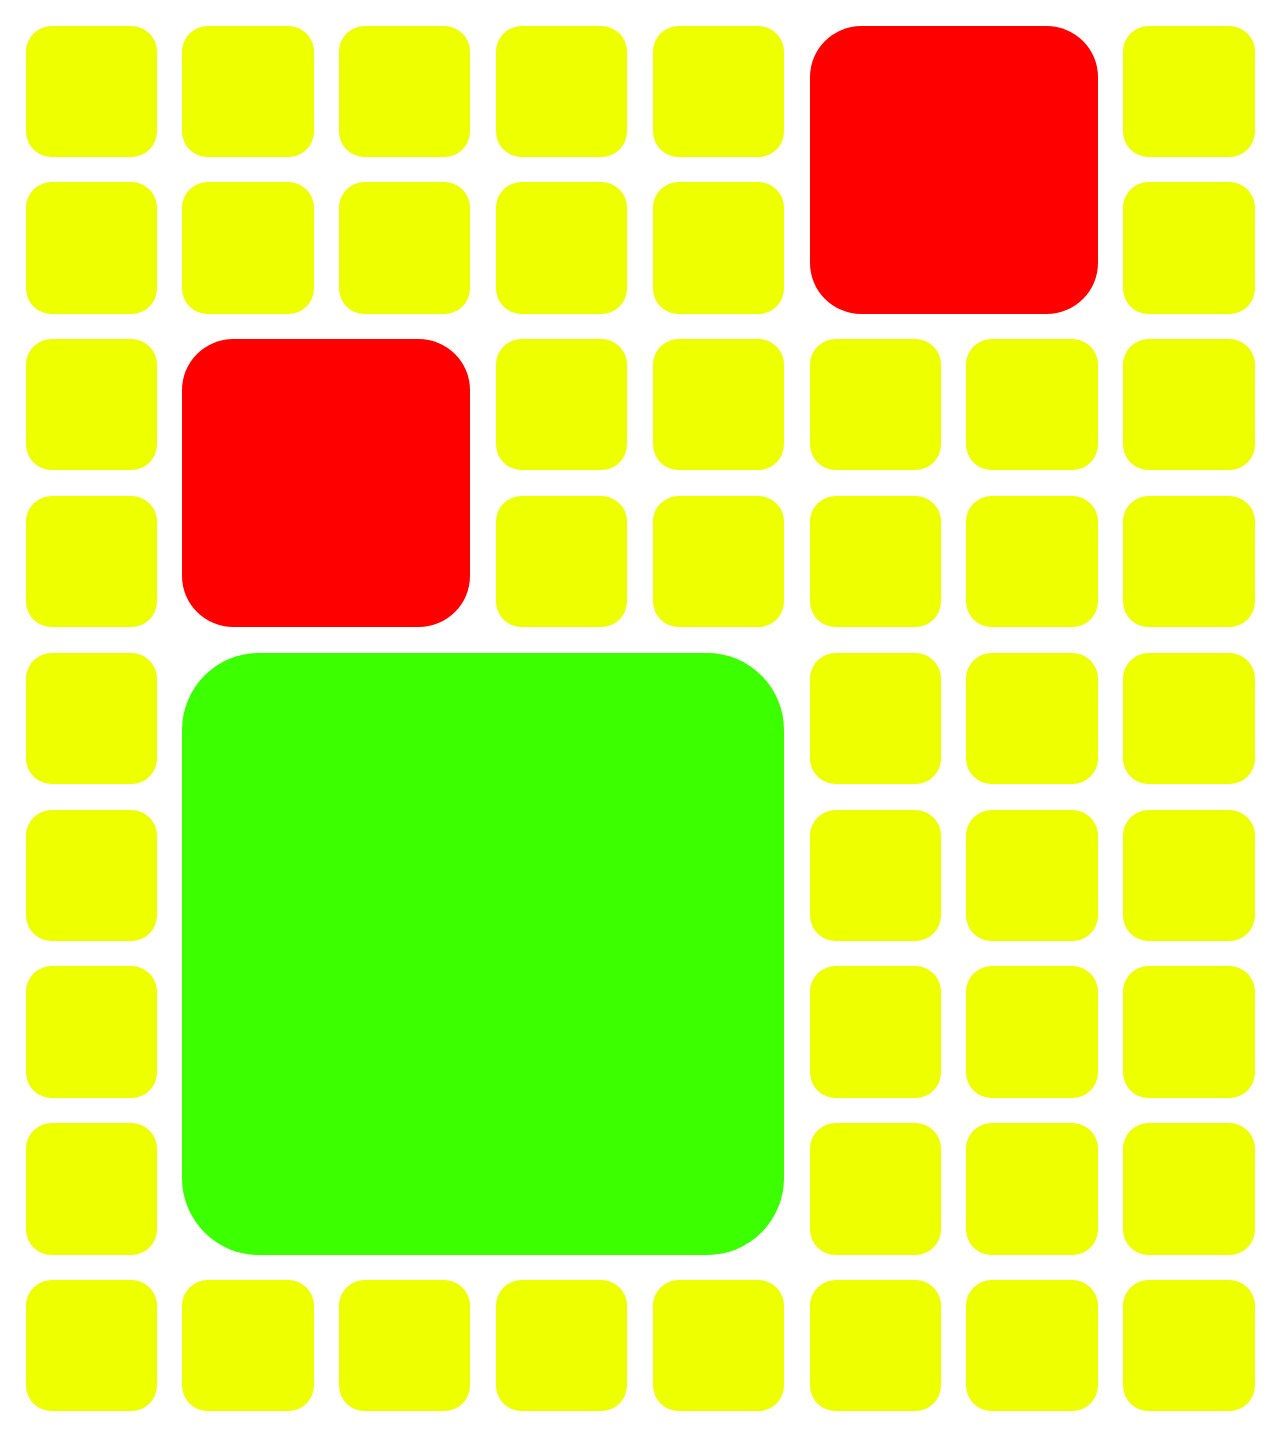
<file: Experimental/SquareTest.html>
<!DOCTYPE html>

<head>
  <title>Square SquareTest | LightslicerGP</title>
  <meta name="description" content="This is a temp page for a design I like, this is temp tho lol">
  <link rel="shortcut icon" type="image/png" href="../Images/LSPGv3.jpg">
  <style>
    ::-webkit-scrollbar {
      width: 0;
      background: transparent;
    }

    * {
      margin: 0;
    }

    body {
      padding: 2vw;
      display: grid;
      grid-template-columns: repeat(8, 1fr);
      grid-gap: 2vw;
    }

    #sideone,
    #sidetwo {}

    :is(.eight, .four, .two, .one) {
      grid-column-end: var(--span);
      grid-row-end: var(--span);
      background-position: center center;
      background-repeat: no-repeat;
      aspect-ratio: 1;
    }

    .eight {
      --span: span 1;
      background-color: #eeff00;
      border-radius: 2vw;
      background-size: 11.1vw;
    }

    .four {
      --span: span 2;
      background-color: #f00;
      border-radius: 4vw;
      background-size: 23.6vw;
    }

    .two {
      --span: span 4;
      background-color: #3cff00;
      border-radius: 6vw;
      background-size: 48.5vw;
    }

    .one {
      --span: span 8;
      background-color: #0ff;
      border-radius: 8vw;
      background-size: 97.6vw;
    }
  </style>
</head>

<body>

  <div class="eight"></div>
  <div class="eight"></div>
  <div class="eight"></div>
  <div class="eight"></div>
  <div class="eight"></div>
  <div class="four"></div>
  <div class="eight"></div>
  <div class="eight"></div>
  <div class="eight"></div>
  <div class="eight"></div>
  <div class="eight"></div>
  <div class="eight"></div>
  <div class="eight"></div>
  <div class="eight"></div>
  <div class="four"></div>
  <div class="eight"></div>
  <div class="eight"></div>
  <div class="eight"></div>
  <div class="eight"></div>
  <div class="eight"></div>
  <div class="eight"></div>
  <div class="eight"></div>
  <div class="eight"></div>
  <div class="eight"></div>
  <div class="eight"></div>
  <div class="eight"></div>
  <div class="eight"></div>
  <div class="two"></div>
  <div class="eight"></div>
  <div class="eight"></div>
  <div class="eight"></div>
  <div class="eight"></div>
  <div class="eight"></div>
  <div class="eight"></div>
  <div class="eight"></div>
  <div class="eight"></div>
  <div class="eight"></div>
  <div class="eight"></div>
  <div class="eight"></div>
  <div class="eight"></div>
  <div class="eight"></div>
  <div class="eight"></div>
  <div class="eight"></div>
  <div class="eight"></div>
  <div class="eight"></div>
  <div class="eight"></div>
  <div class="eight"></div>
  <div class="eight"></div>
  <div class="eight"></div>
  <div class="eight"></div>
  <div class="eight"></div>

  <!--
  <div class="eight"></div>
  <div class="four"></div>
  <div class="two"></div>
  <div class="one"></div>
  -->
</body>
</file>
